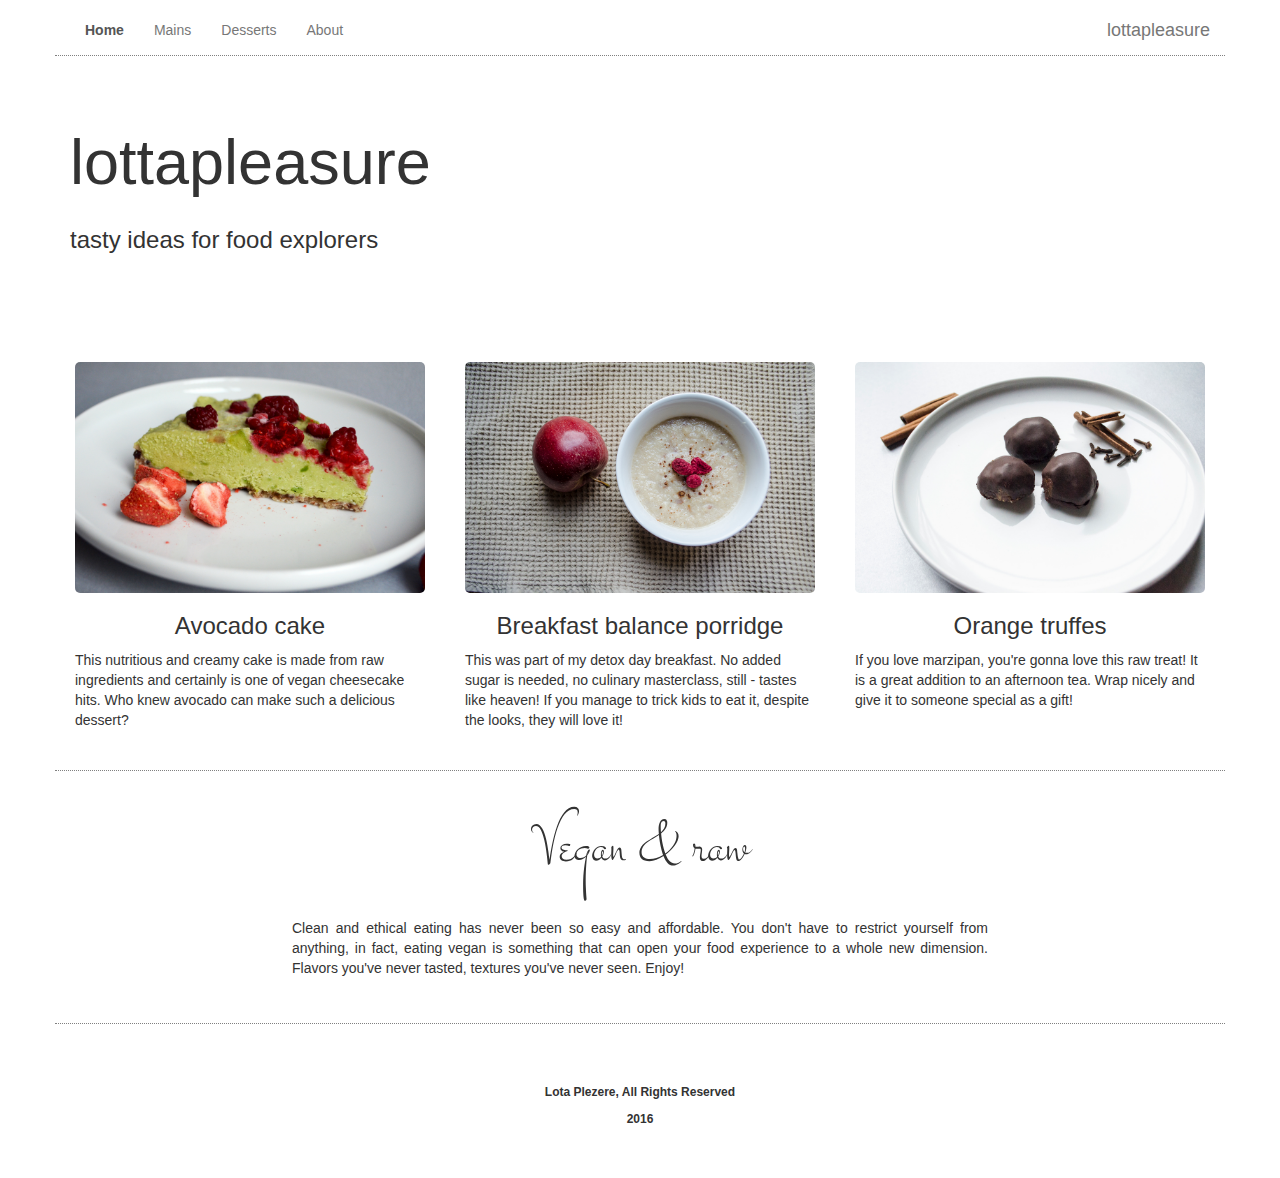
<file: index.html>
<!DOCTYPE html>
<html lang="en">

  <head>

    <meta charset="utf-8">
    <meta http-equiv="X-UA-Compatible" content="IE=edge">
    <meta name="viewport" content="width=device-width, initial-scale=1">

    <title>Lottapleasure</title>

    <link href="bower_components/bootstrap/dist/css/bootstrap.min.css" rel="stylesheet">
    <link href="bower_components/font-awesome/css/font-awesome.min.css" rel="stylesheet">
    <link href="css/stylesheet.css" rel="stylesheet">

  </head>

  <body>
    <nav class="navbar navbar-default navbar-fixed-top" role="navigation">
      <div class="container nav-container">
        <div class="navbar-header">
          <button id="togglebutton" type="button" class="navbar-toggle collapsed" data-toggle="collapse" data-target="#navbar" aria-expanded="false" aria-controls="navbar">
            <span class="sr-only">Toggle navigation</span>
            <span class="icon-bar"></span>
            <span class="icon-bar"></span>
            <span class="icon-bar"></span>
          </button>
        </div>

        <div id="navbar" class="navbar-collapse collapse">
          <ul class="nav navbar-nav">
           <li class="active"><a href="index.html">Home</a></li>

          <li>
            <a href="mains.html">Mains</a>
            </li>

            <li>
              <a href="desserts.html">Desserts</a>
            </li>
            <li>
              <a href="about.html">About</a>
            </li>
          </ul>
          <ul class="nav navbar-nav navbar-right">
            <li><a id="brand-name" class="navbar-brand" href="index.html">lottapleasure</a></li>
         </ul>

        </div>
      </div>
    </nav>

    <header class="jumbotron">
      <div class="container">
        <div class="row row-header">
          <div class="col-xs-12 col-sm-12">
            <h1>lottapleasure</h1>
            <h3>tasty ideas for food explorers</h3>
          </div>
        </div>
      </div>
    </header>


    <div class="container">
      <div class="row row-content">

        <div class="col-xs-12 col-sm-4 recipe-card" onclick="goToLink('link.html')">
          <img src="img/img1.jpg" class="img-responsive img-card" alt="Responsive image">
          <h3 class="recipe-card-title">Avocado cake</h3>
          <p class="recipe-card-intro">
            This nutritious and creamy cake is made from raw ingredients and certainly is one of vegan cheesecake hits. Who knew avocado can make such a delicious dessert?
          </p>
          <!-- <a class="btn btn-default card-button" href="#" role="button">Link</a> -->
        </div>

        <div class="col-xs-12 col-sm-4 recipe-card" onclick="goToLink('link.html')">
          <img src="img/img5.jpg" class="img-responsive img-card" alt="Responsive image">
          <h3 class="recipe-card-title">Breakfast balance porridge</h3>
          <p class="recipe-card-intro">
            This was part of my detox day breakfast. No added sugar is needed, no culinary masterclass, still - tastes like heaven! If you manage to trick kids to eat it, despite the looks, they will love it!

          </p>
          <!-- <a class="btn btn-default card-button" href="#" role="button">Link</a> -->
        </div>

        <div class="col-xs-12 col-sm-4 recipe-card" onclick="goToLink('link.html')">
          <img src="img/img4.jpg" class="img-responsive img-card" alt="Responsive image">
          <h3 class="recipe-card-title">Orange truffes</h3>
          <p class="recipe-card-intro">
            If you love marzipan, you're gonna love this raw treat! It is a great addition to an afternoon tea. Wrap nicely and give it to someone special as a gift!

          </p>
          <!-- <a class="btn btn-default card-button" href="#" role="button">Link</a> -->
        </div>
      </div>
    </div>

    <div class="container">
      <div class="row row-content">
        <div class="col-xs-12 col-sm-12 cont-break">
          <h3>Vegan &amp; raw</h3>
          <p>
            Clean and ethical eating has never been so easy and affordable. You don't have to restrict yourself from anything, in fact, eating vegan is something that can open your food experience to a whole new dimension. Flavors you've never tasted, textures you've never seen. Enjoy!
          </p>
        </div>
      </div>
    </div>

    <footer>
      <div class="container">
        <div class="row row-footer">
            <div class="col-xs-12">
              <p>
                Lota Plezere, All Rights Reserved
              </p>
              <p>
                2016
              </p>
            </div>
        </div>
        </div>
    </footer>


    <!-- jQuery (necessary for Bootstrap's JavaScript plugins) -->
    <script src="bower_components/jquery/dist/jquery.min.js"></script>
    <!-- Include all compiled plugins (below), or include individual files as needed -->
    <script src="bower_components/bootstrap/dist/js/bootstrap.min.js"></script>


    <script>
    function goToLink(link) {
      window.location.href=link;
    };

     </script>
  </body>
</html>
</file>
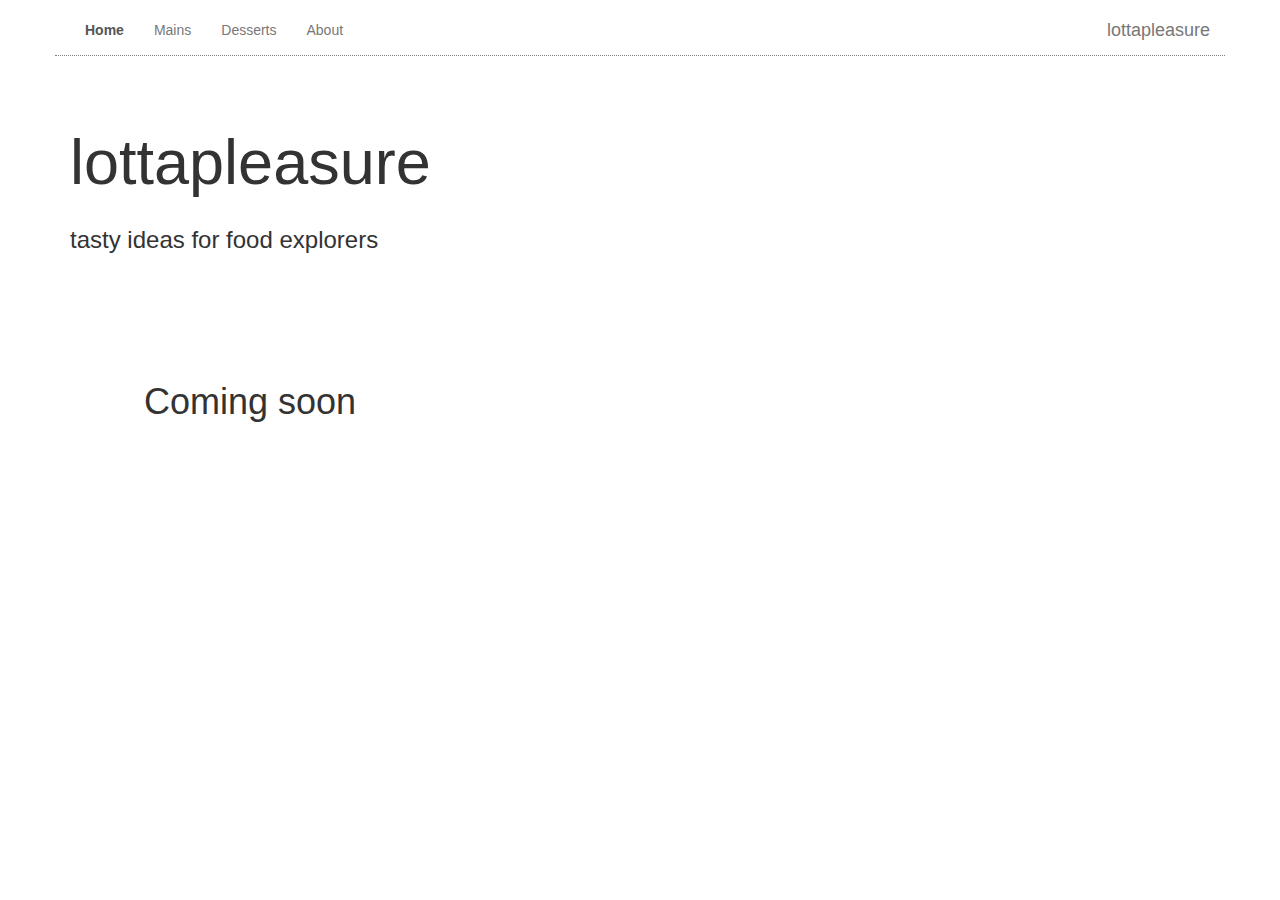
<file: about.html>
<!DOCTYPE html>
<html lang="en">

  <head>

    <meta charset="utf-8">
    <meta http-equiv="X-UA-Compatible" content="IE=edge">
    <meta name="viewport" content="width=device-width, initial-scale=1">

    <title>Lottapleasure</title>

    <link href="bower_components/bootstrap/dist/css/bootstrap.min.css" rel="stylesheet">
    <link href="bower_components/font-awesome/css/font-awesome.min.css" rel="stylesheet">
    <link href="css/stylesheet.css" rel="stylesheet">

  </head>

  <body>
    <nav class="navbar navbar-default navbar-fixed-top" role="navigation">
      <div class="container nav-container">
        <div class="navbar-header">
          <button id="togglebutton" type="button" class="navbar-toggle collapsed" data-toggle="collapse" data-target="#navbar" aria-expanded="false" aria-controls="navbar">
            <span class="sr-only">Toggle navigation</span>
            <span class="icon-bar"></span>
            <span class="icon-bar"></span>
            <span class="icon-bar"></span>
          </button>
        </div>

        <div id="navbar" class="navbar-collapse collapse">
          <ul class="nav navbar-nav">
           <li class="active"><a href="index.html">Home</a></li>

          <li>
            <a href="mains.html">Mains</a>
            </li>

            <li>
              <a href="desserts.html">Desserts</a>
            </li>
            <li>
              <a href="about.html">About</a>
            </li>
          </ul>
          <ul class="nav navbar-nav navbar-right">
            <li><a id="brand-name" class="navbar-brand" href="index.html">lottapleasure</a></li>
         </ul>

        </div>
      </div>
    </nav>

    <header class="jumbotron">
      <div class="container">
        <div class="row row-header">
          <div class="col-xs-12 col-sm-12">
            <h1>lottapleasure</h1>
            <h3>tasty ideas for food explorers</h3>
          </div>
        </div>
      </div>
    </header>


    <div class="container">
      <div class="row row-content">
        <div class="col-xs-12 col-sm-4 recipe-card">
          <h1>Coming soon</h1>
        </div>
      </div>
    </div>

    <!-- jQuery (necessary for Bootstrap's JavaScript plugins) -->
    <script src="bower_components/jquery/dist/jquery.min.js"></script>
    <!-- Include all compiled plugins (below), or include individual files as needed -->
    <script src="bower_components/bootstrap/dist/js/bootstrap.min.js"></script>
  </body>
</html>
</file>
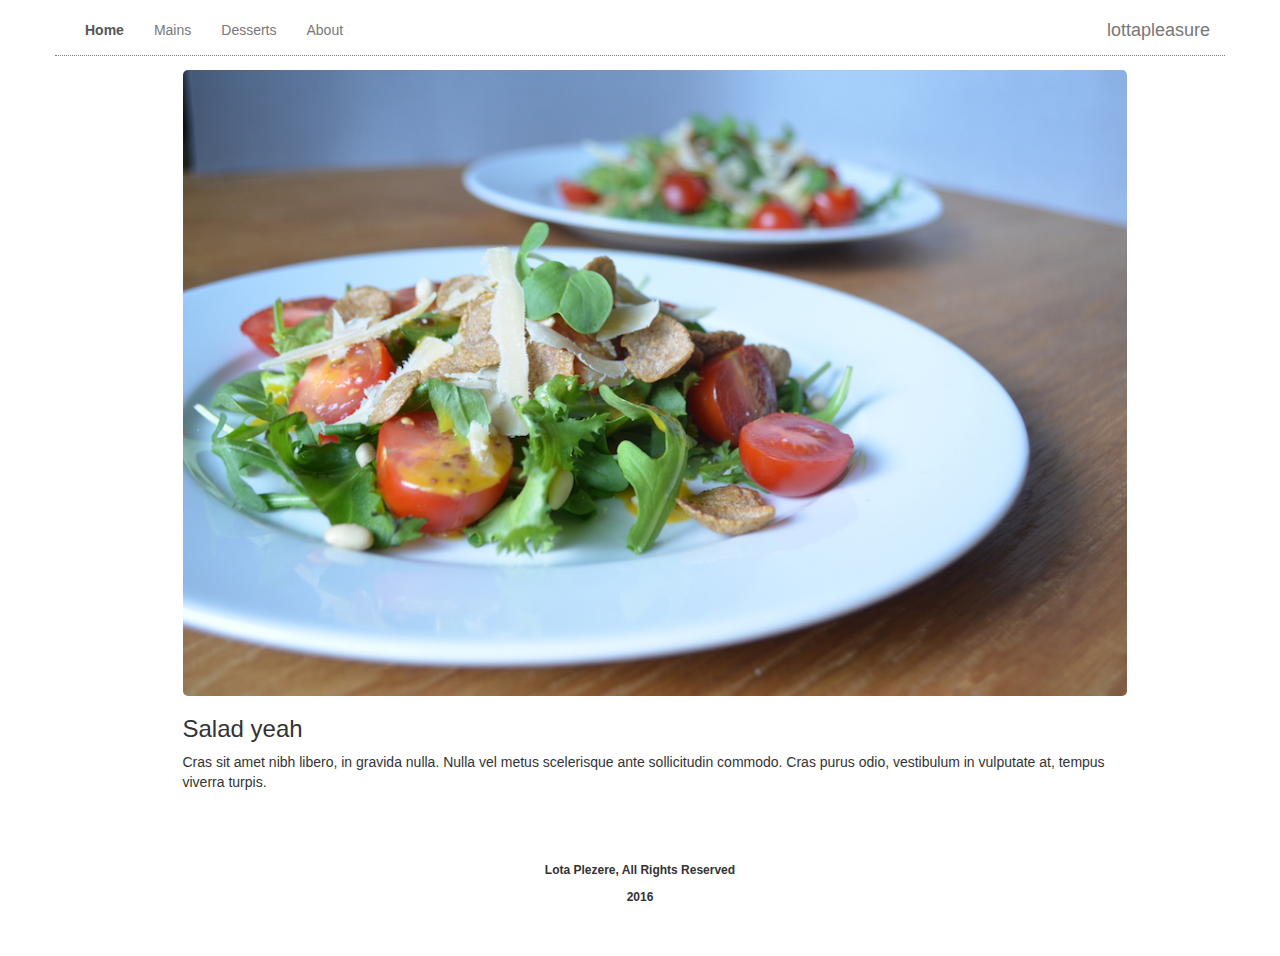
<file: fresh-salad-mustard.html>
<!DOCTYPE html>
<html lang="en">

  <head>

    <meta charset="utf-8">
    <meta http-equiv="X-UA-Compatible" content="IE=edge">
    <meta name="viewport" content="width=device-width, initial-scale=1">

    <title>Lottapleasure</title>

    <link href="bower_components/bootstrap/dist/css/bootstrap.min.css" rel="stylesheet">
    <link href="bower_components/font-awesome/css/font-awesome.min.css" rel="stylesheet">
    <link href="css/stylesheet.css" rel="stylesheet">
    <link href="css/instructions.css" rel="stylesheet">

  </head>

  <body>
    <nav class="navbar navbar-default navbar-fixed-top" role="navigation">
      <div class="container nav-container">
        <div class="navbar-header">
          <button id = "togglebutton" type="button" class="navbar-toggle collapsed" data-toggle="collapse" data-target="#navbar" aria-expanded="false" aria-controls="navbar">
            <span class="sr-only">Toggle navigation</span>
            <span class="icon-bar"></span>
            <span class="icon-bar"></span>
            <span class="icon-bar"></span>
          </button>
        </div>

        <div id="navbar" class="navbar-collapse collapse">
          <ul class="nav navbar-nav">
           <li class="active"><a href="index.html">Home</a></li>

          <li>
            <a href="mains.html">Mains</a>
            </li>

            <li>
              <a href="dessert.html">Desserts</a>
            </li>
            <li>
              <a href="about.html">About</a>
            </li>
          </ul>
          <ul class="nav navbar-nav navbar-right">
            <li><a id="brand-name" class="navbar-brand" href="index.html">lottapleasure</a></li>
         </ul>

        </div>
      </div>
    </nav>

    <div class="container wrapper">
      <div class="container">
        <div class="row row-content">

          <div class="col-xs-12 col-sm-10 col-sm-offset-1 instructions-header">
            <img src="img/saladsmall.jpg" class="img-responsive img-card" alt="Responsive image">
          </div>

        </div>

        <div class="row row-content">
          <div class="col-xs-12 col-sm-10 col-sm-offset-1 instructions-header">
          <h3 class="instructions-title">Salad yeah</h3>
            <p class="instructions-ingredients">
              Cras sit amet nibh libero, in gravida nulla. Nulla vel metus scelerisque ante sollicitudin commodo. Cras purus odio, vestibulum in vulputate at, tempus viverra turpis.
            </p>
          </div>
        </div>
      </div>
    </div>


    <footer>
      <div class="container">
        <div class="row row-footer">
            <div class="col-xs-12">
              <p>
                Lota Plezere, All Rights Reserved
              </p>
              <p>
                2016
              </p>
            </div>
        </div>
      </div>
    </footer>


    <!-- jQuery (necessary for Bootstrap's JavaScript plugins) -->
    <script src="bower_components/jquery/dist/jquery.min.js"></script>
    <!-- Include all compiled plugins (below), or include individual files as needed -->
    <script src="bower_components/bootstrap/dist/js/bootstrap.min.js"></script>
  </body>
</html>
</file>
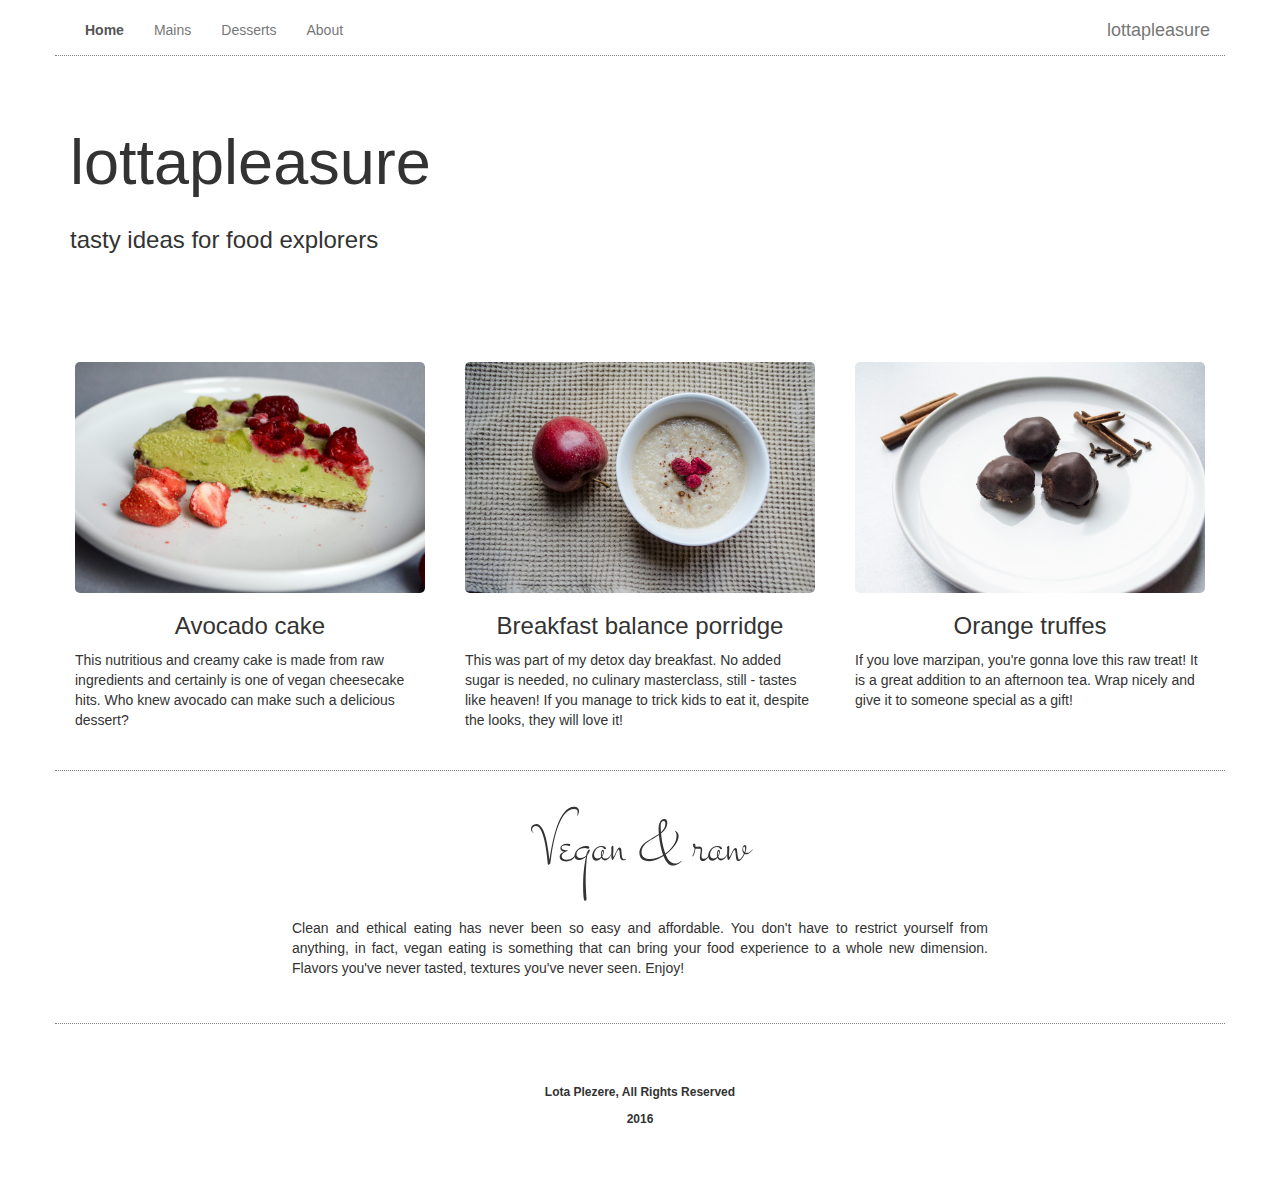
<file: index-lp.html>
<!DOCTYPE html>
<html lang="en">

  <head>

    <meta charset="utf-8">
    <meta http-equiv="X-UA-Compatible" content="IE=edge">
    <meta name="viewport" content="width=device-width, initial-scale=1">

    <title>Lottapleasure</title>

    <link href="bower_components/bootstrap/dist/css/bootstrap.min.css" rel="stylesheet">
    <link href="bower_components/font-awesome/css/font-awesome.min.css" rel="stylesheet">
    <link href="css/stylesheet.css" rel="stylesheet">

  </head>

  <body>
    <nav class="navbar navbar-default navbar-fixed-top" role="navigation">
      <div class="container nav-container">
        <div class="navbar-header">
          <button id="togglebutton" type="button" class="navbar-toggle collapsed" data-toggle="collapse" data-target="#navbar" aria-expanded="false" aria-controls="navbar">
            <span class="sr-only">Toggle navigation</span>
            <span class="icon-bar"></span>
            <span class="icon-bar"></span>
            <span class="icon-bar"></span>
          </button>
        </div>

        <div id="navbar" class="navbar-collapse collapse">
          <ul class="nav navbar-nav">
           <li class="active"><a href="index.html">Home</a></li>

          <li>
            <a href="mains.html">Mains</a>
            </li>

            <li>
              <a href="desserts.html">Desserts</a>
            </li>
            <li>
              <a href="about.html">About</a>
            </li>
          </ul>
          <ul class="nav navbar-nav navbar-right">
            <li><a id="brand-name" class="navbar-brand" href="index.html">lottapleasure</a></li>
         </ul>

        </div>
      </div>
    </nav>

    <header class="jumbotron">
      <div class="container">
        <div class="row row-header">
          <div class="col-xs-12 col-sm-12">
            <h1>lottapleasure</h1>
            <h3>tasty ideas for food explorers</h3>
          </div>
        </div>
      </div>
    </header>


    <div class="container">
      <div class="row row-content">

        <div class="col-xs-12 col-sm-4 recipe-card" onclick="goToLink('link.html')">
          <img src="img/img1.jpg" class="img-responsive img-card" alt="Responsive image">
          <h3 class="recipe-card-title">Avocado cake</h3>
          <p class="recipe-card-intro">
            This nutritious and creamy cake is made from raw ingredients and certainly is one of vegan cheesecake hits. Who knew avocado can make such a delicious dessert?
          </p>
          <!-- <a class="btn btn-default card-button" href="#" role="button">Link</a> -->
        </div>

        <div class="col-xs-12 col-sm-4 recipe-card" onclick="goToLink('link.html')">
          <img src="img/img5.jpg" class="img-responsive img-card" alt="Responsive image">
          <h3 class="recipe-card-title">Breakfast balance porridge</h3>
          <p class="recipe-card-intro">
            This was part of my detox day breakfast. No added sugar is needed, no culinary masterclass, still - tastes like heaven! If you manage to trick kids to eat it, despite the looks, they will love it!

          </p>
          <!-- <a class="btn btn-default card-button" href="#" role="button">Link</a> -->
        </div>

        <div class="col-xs-12 col-sm-4 recipe-card" onclick="goToLink('link.html')">
          <img src="img/img4.jpg" class="img-responsive img-card" alt="Responsive image">
          <h3 class="recipe-card-title">Orange truffes</h3>
          <p class="recipe-card-intro">
            If you love marzipan, you're gonna love this raw treat! It is a great addition to an afternoon tea. Wrap nicely and give it to someone special as a gift!

          </p>
          <!-- <a class="btn btn-default card-button" href="#" role="button">Link</a> -->
        </div>
      </div>
    </div>

    <div class="container">
      <div class="row row-content">
        <div class="col-xs-12 col-sm-12 cont-break">
          <h3>Vegan &amp; raw</h3>
          <p>
            Clean and ethical eating has never been so easy and affordable. You don't have to restrict yourself from anything, in fact, vegan eating is something that can bring your food experience to a whole new dimension. Flavors you've never tasted, textures you've never seen. Enjoy!
          </p>
        </div>
      </div>
    </div>

    <footer>
      <div class="container">
        <div class="row row-footer">
            <div class="col-xs-12">
              <p>
                Lota Plezere, All Rights Reserved
              </p>
              <p>
                2016
              </p>
            </div>
        </div>
        </div>
    </footer>


    <!-- jQuery (necessary for Bootstrap's JavaScript plugins) -->
    <script src="bower_components/jquery/dist/jquery.min.js"></script>
    <!-- Include all compiled plugins (below), or include individual files as needed -->
    <script src="bower_components/bootstrap/dist/js/bootstrap.min.js"></script>


    <script>
    function goToLink(link) {
      window.location.href=link;
    };

     </script>
  </body>
</html>
</file>
<file: css/stylesheet.css>
@font-face {
  font-family: "font1";
  src: url("../fonts/Stalemate-Regular.ttf");
}
@font-face {
  font-family: "font2";
  src: url("../fonts/Raleway-Thin.ttf");
}


nav {
  padding: 5px 0 10px 0;
}

li a {
  color: #959593;
}

.nav-container {
  border-bottom: grey dotted 1px;
}

.navbar-default {
  background-color: white;
  border: none;
}

.navbar-default .navbar-nav .active a {
  font-weight: bold;
  background-color: inherit;
}

.jumbotron {
  background-color: white;
  margin-top: 50px;
}

.jumbotron h1 {
  /*text-align: center;*/
  padding: 1rem 0.5rem 1rem 2rem;
}

.jumbotron h3 {
    padding: 0 0 0 2rem;
}

.img-card {
  border-radius: 5px;
}

.recipe-card {
  display: flex;
  flex-direction: column;
  align-items: center;
  padding: 4rem;
  border-radius: 10px;
}

.recipe-card:hover {
background: rgba(231, 232, 229, 0.7);
cursor: pointer;
}

.recipe-card-intro {
  margin-bottom: 2rem;
  padding: 1rem;
}

.recipe-card-title {
  font-weight: normal;
  text-align: center;
}

#togglebutton {
  border: none;
}

.cont-break {
  border-top: dotted grey 1px;
  border-bottom: dotted grey 1px;
  padding: 2rem 0.5rem;
}

.cont-break p {
  width: 80%;
  margin: auto;
  padding-top: 2rem;
  padding-bottom: 2.5rem;
  text-align: justify;
}

.cont-break h3 {
  font-size: 7rem;
  text-align: center;
  font-family: font1;
}

.row-footer {
margin-top: 2rem;
padding: 4rem 0;
/*border-top: lightgrey solid 1px;*/
text-align: center;
font-size: 1.2rem;
font-weight: bolder;
}


@media (min-width: 768px) {
  .row-content {
    display: flex;
    /*justify-content: space-between;*/
  }

  .jumbotron h1 {
    /*text-align: center;*/
    padding: 1rem 0.5rem 1rem 0;
  }

  .jumbotron h3 {
      padding: 0;
  }

  .recipe-card {
      padding: 2rem;
  }

  .recipe-card-intro {
    padding: 0;
  }

  .cont-break p {
    width: 60%;
  }
}













/*.break-img {

  min-height: 450px;
  object-fit: cover;
  background-image: url("../img/smoothie.jpg");

}*/
/*.break-img {

  background: url("../img/salaati.jpg") no-repeat center center fixed;
  min-height: 300px;
  background-size: cover;
}*/

  /*background-image: url("../img/salaati.jpg");
  min-height: 70vh;
  min-width: 100%;

  background-size: 100%;
  background-repeat:no-repeat;
  background-size:contain;
  background-position:fixed;*/


/*.intro-img {
object-fit: cover; }*/
/*.break-img {
    background: url("../img/salaati.jpg") no-repeat center center fixed;
    max-height: 100vh;
    /*object-fit: cover;*/
/*}*/
</file>
<file: css/instructions.css>
.wrapper {
  margin-top: 70px;
}
.breadcrumb {
  background-color: white;
}
</file>
